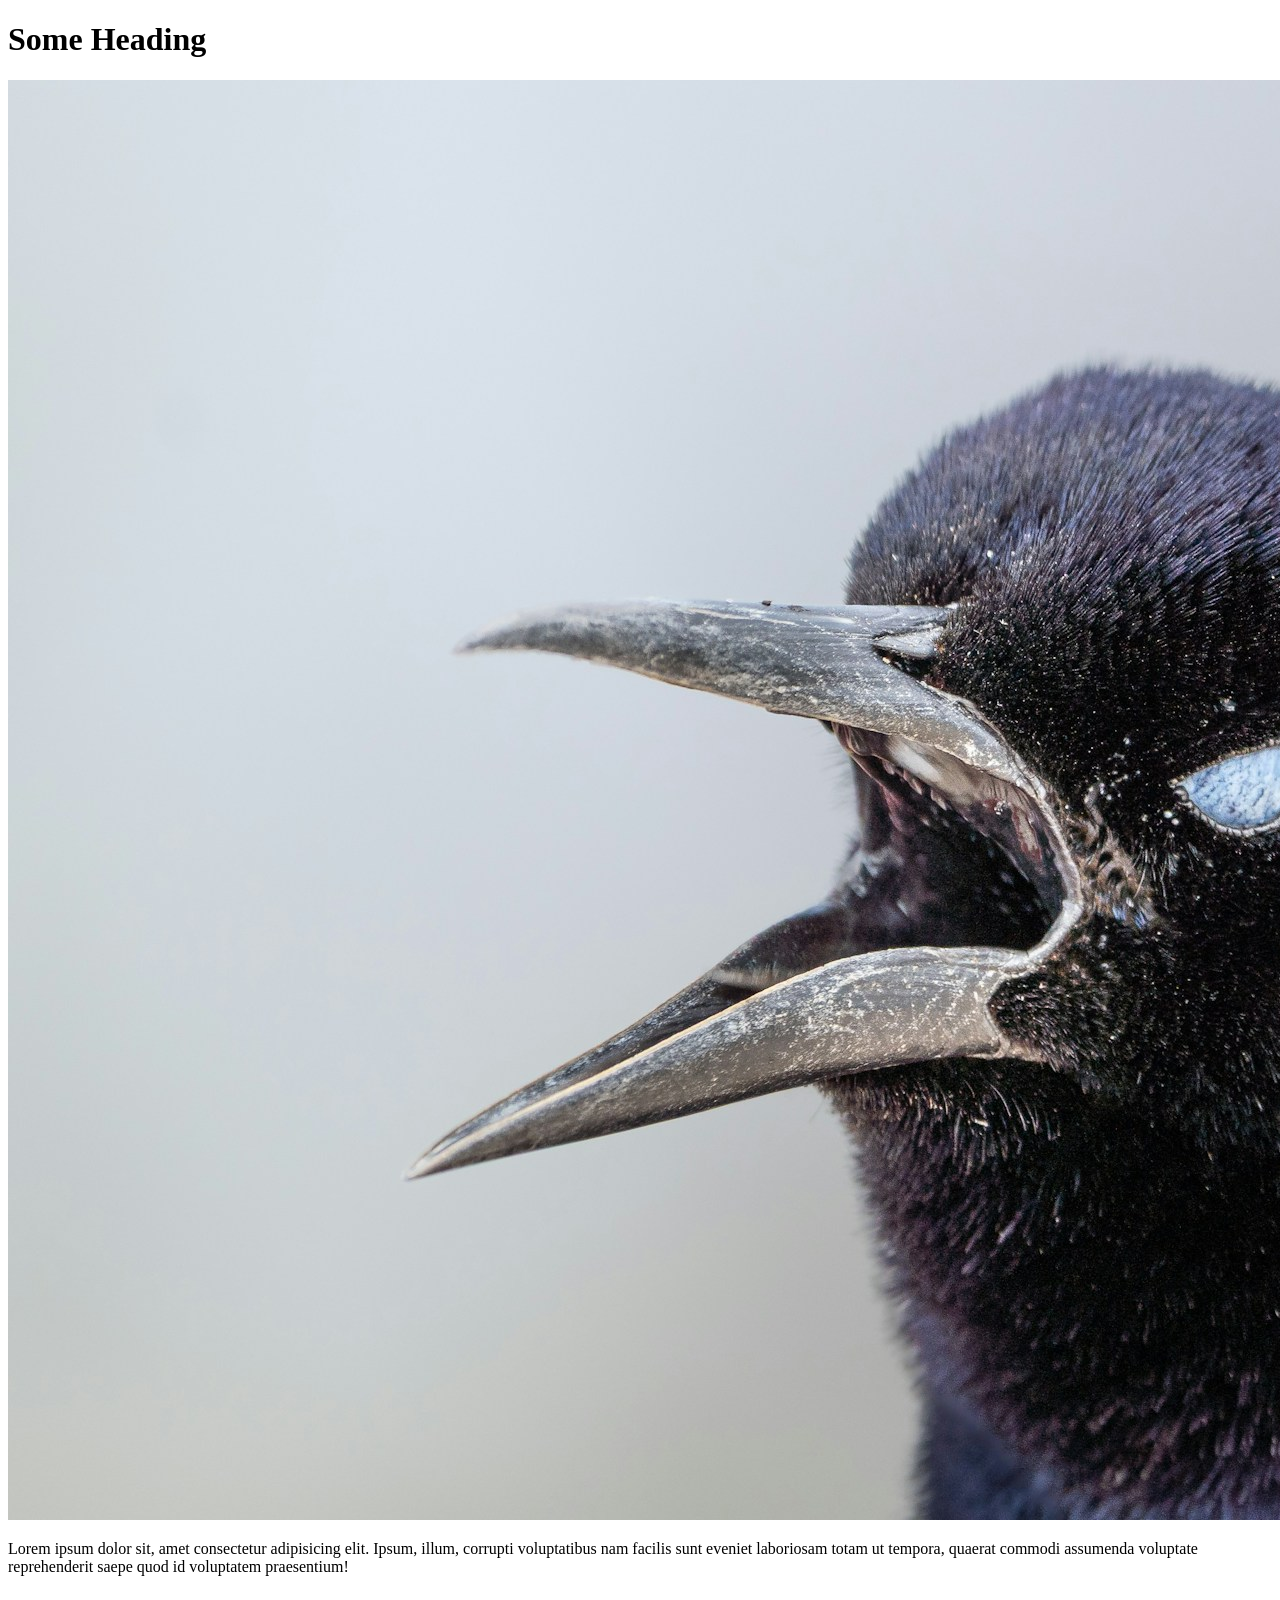
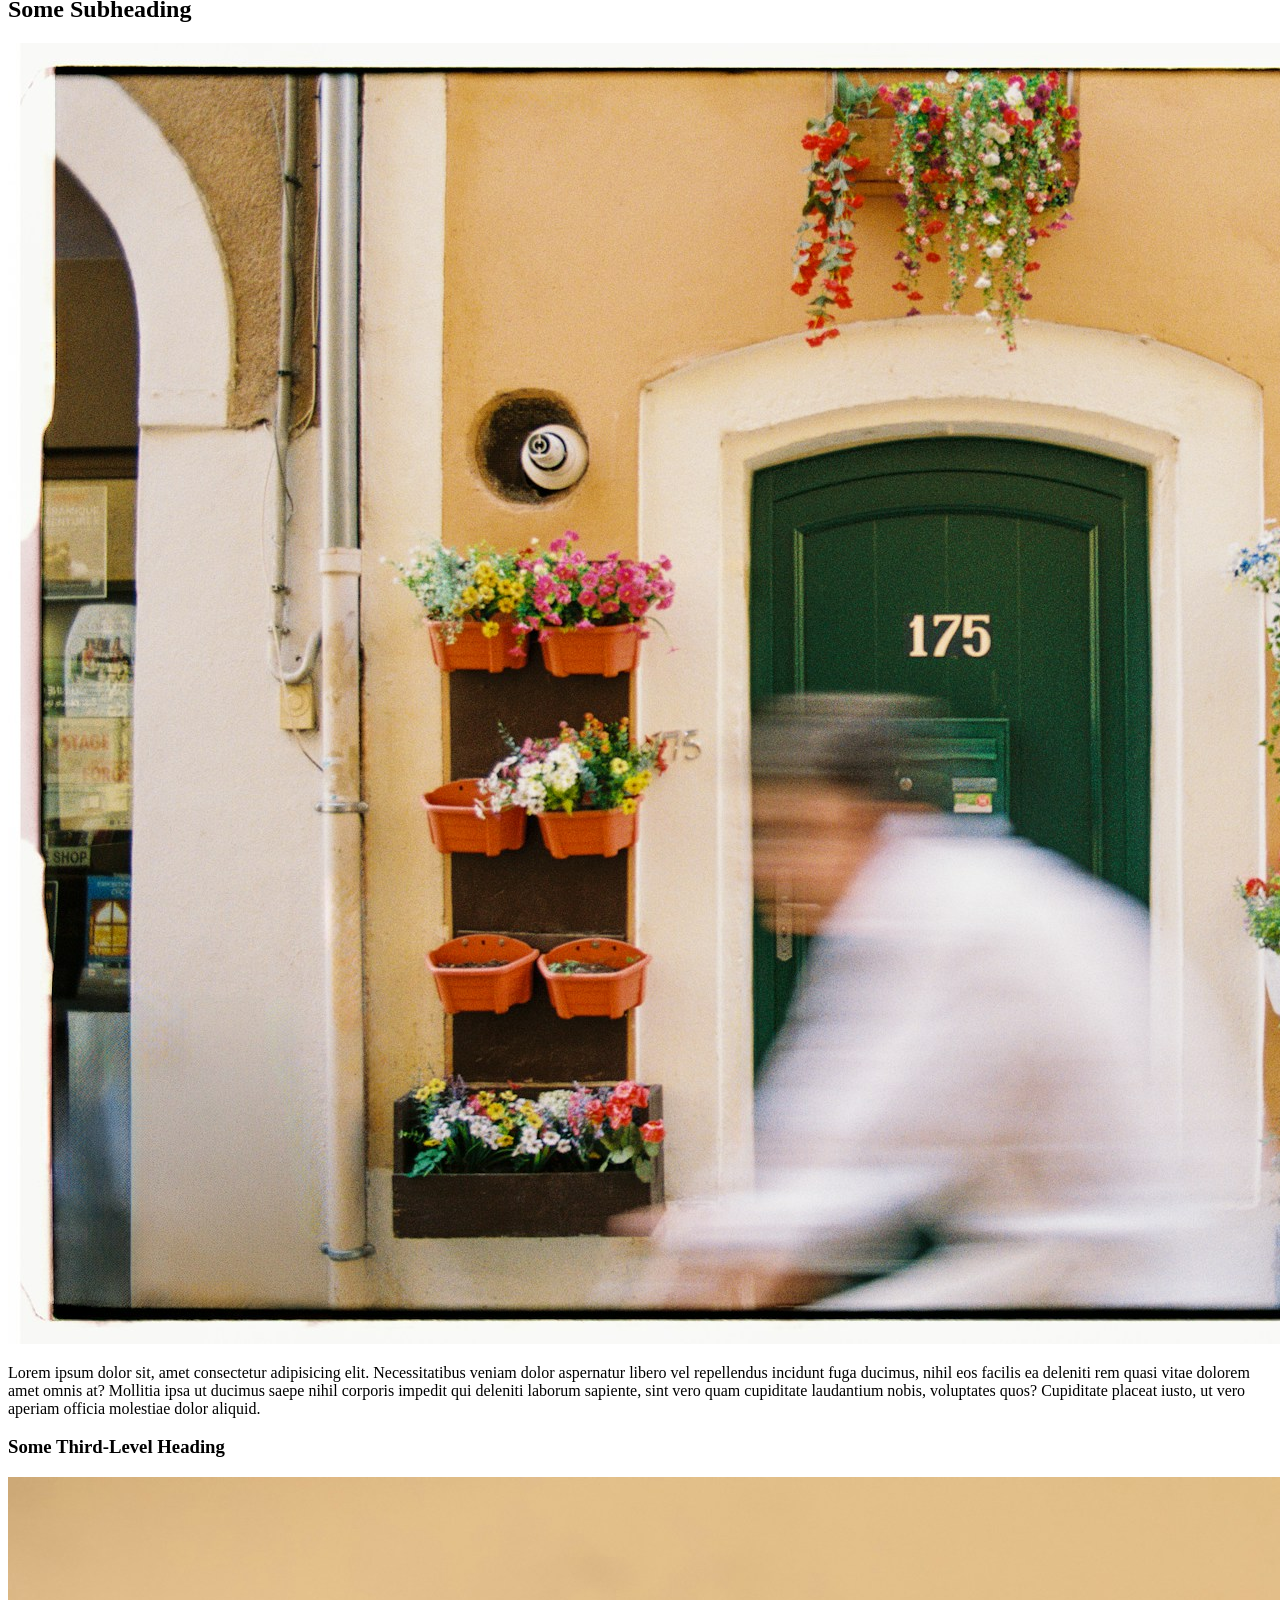
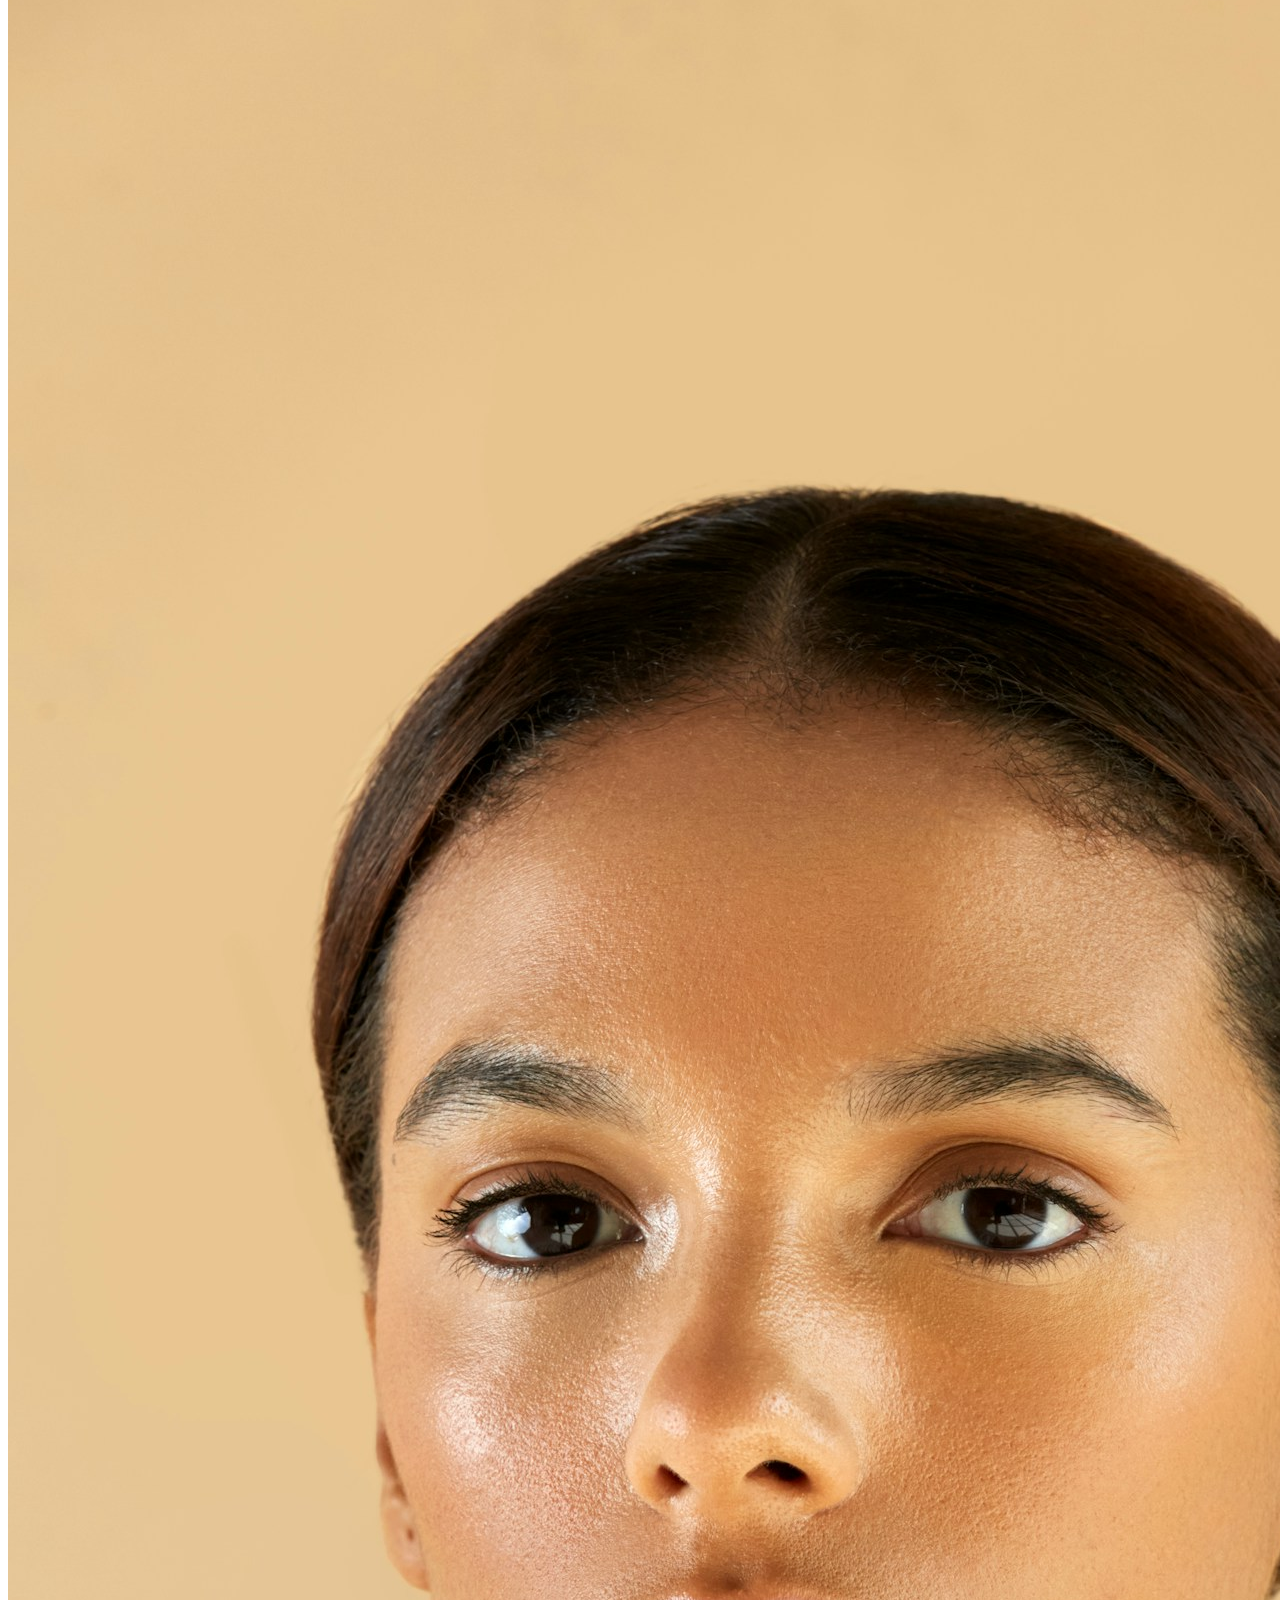
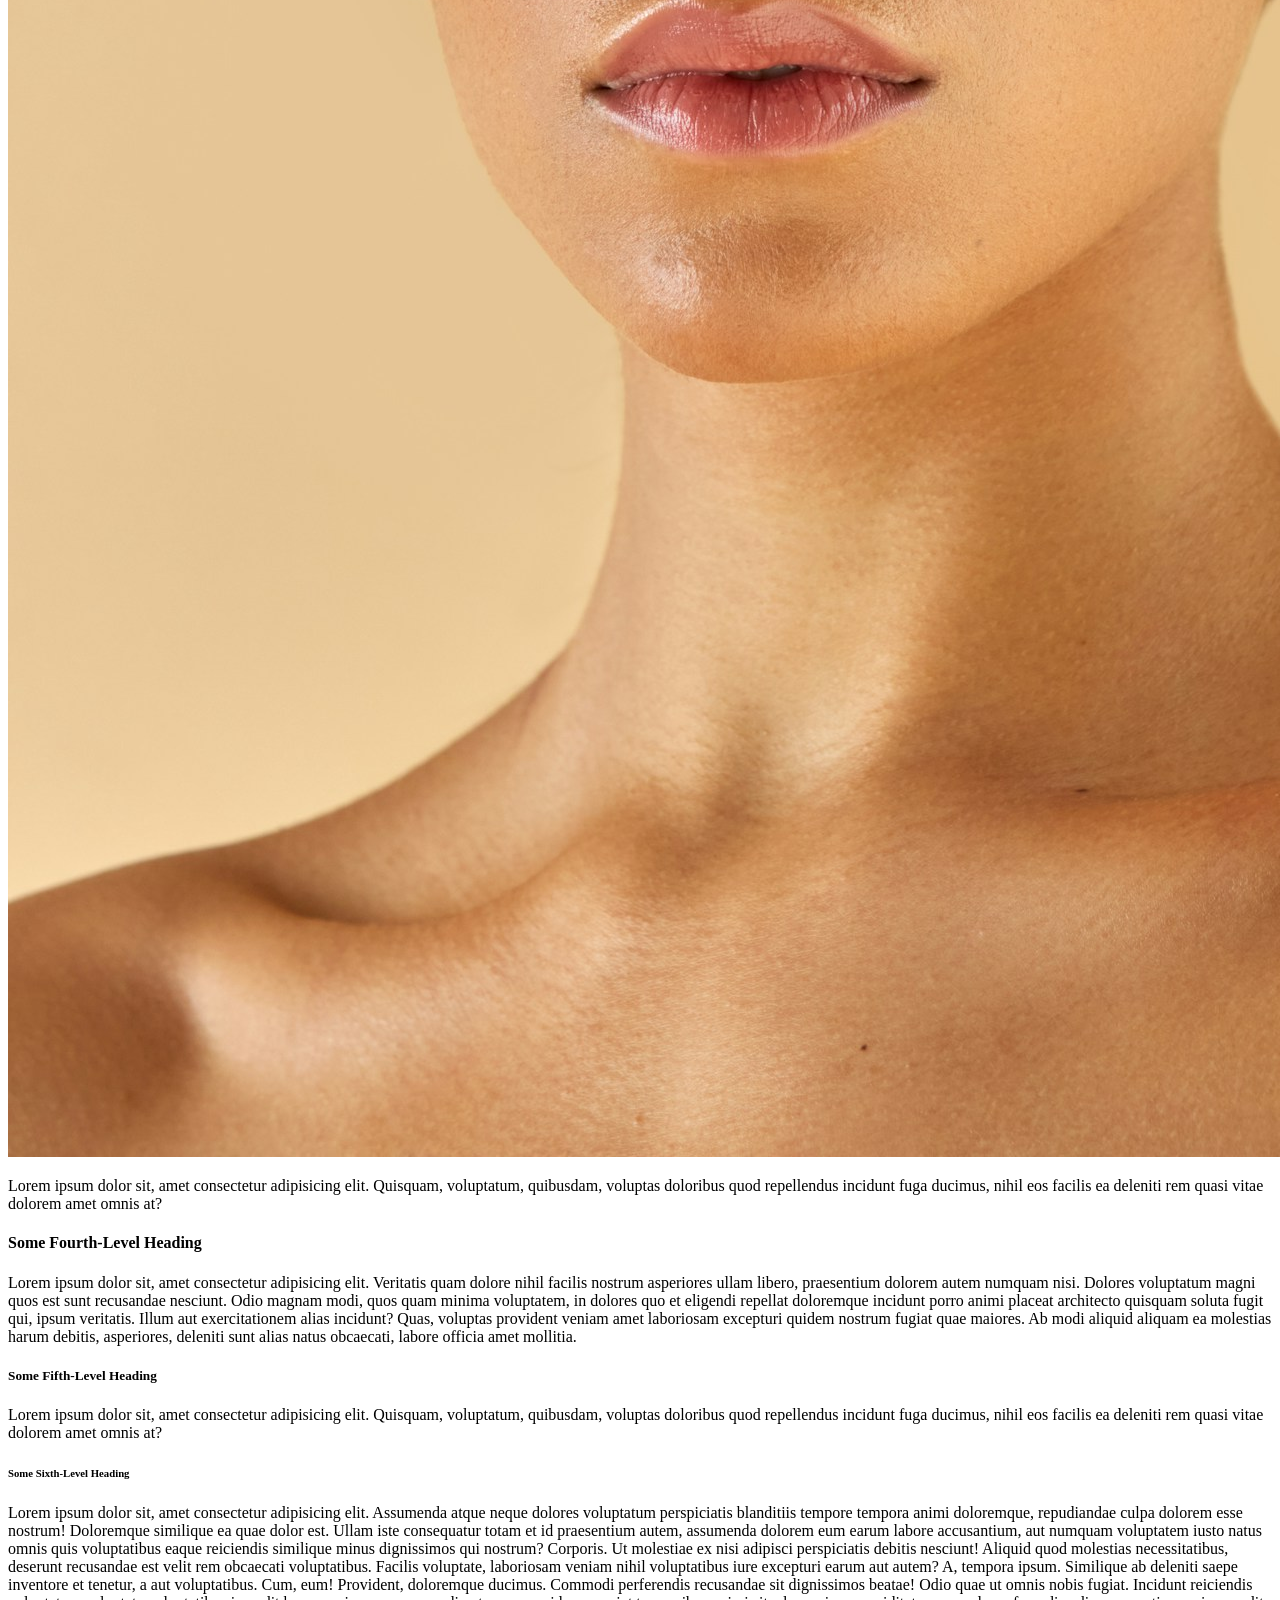
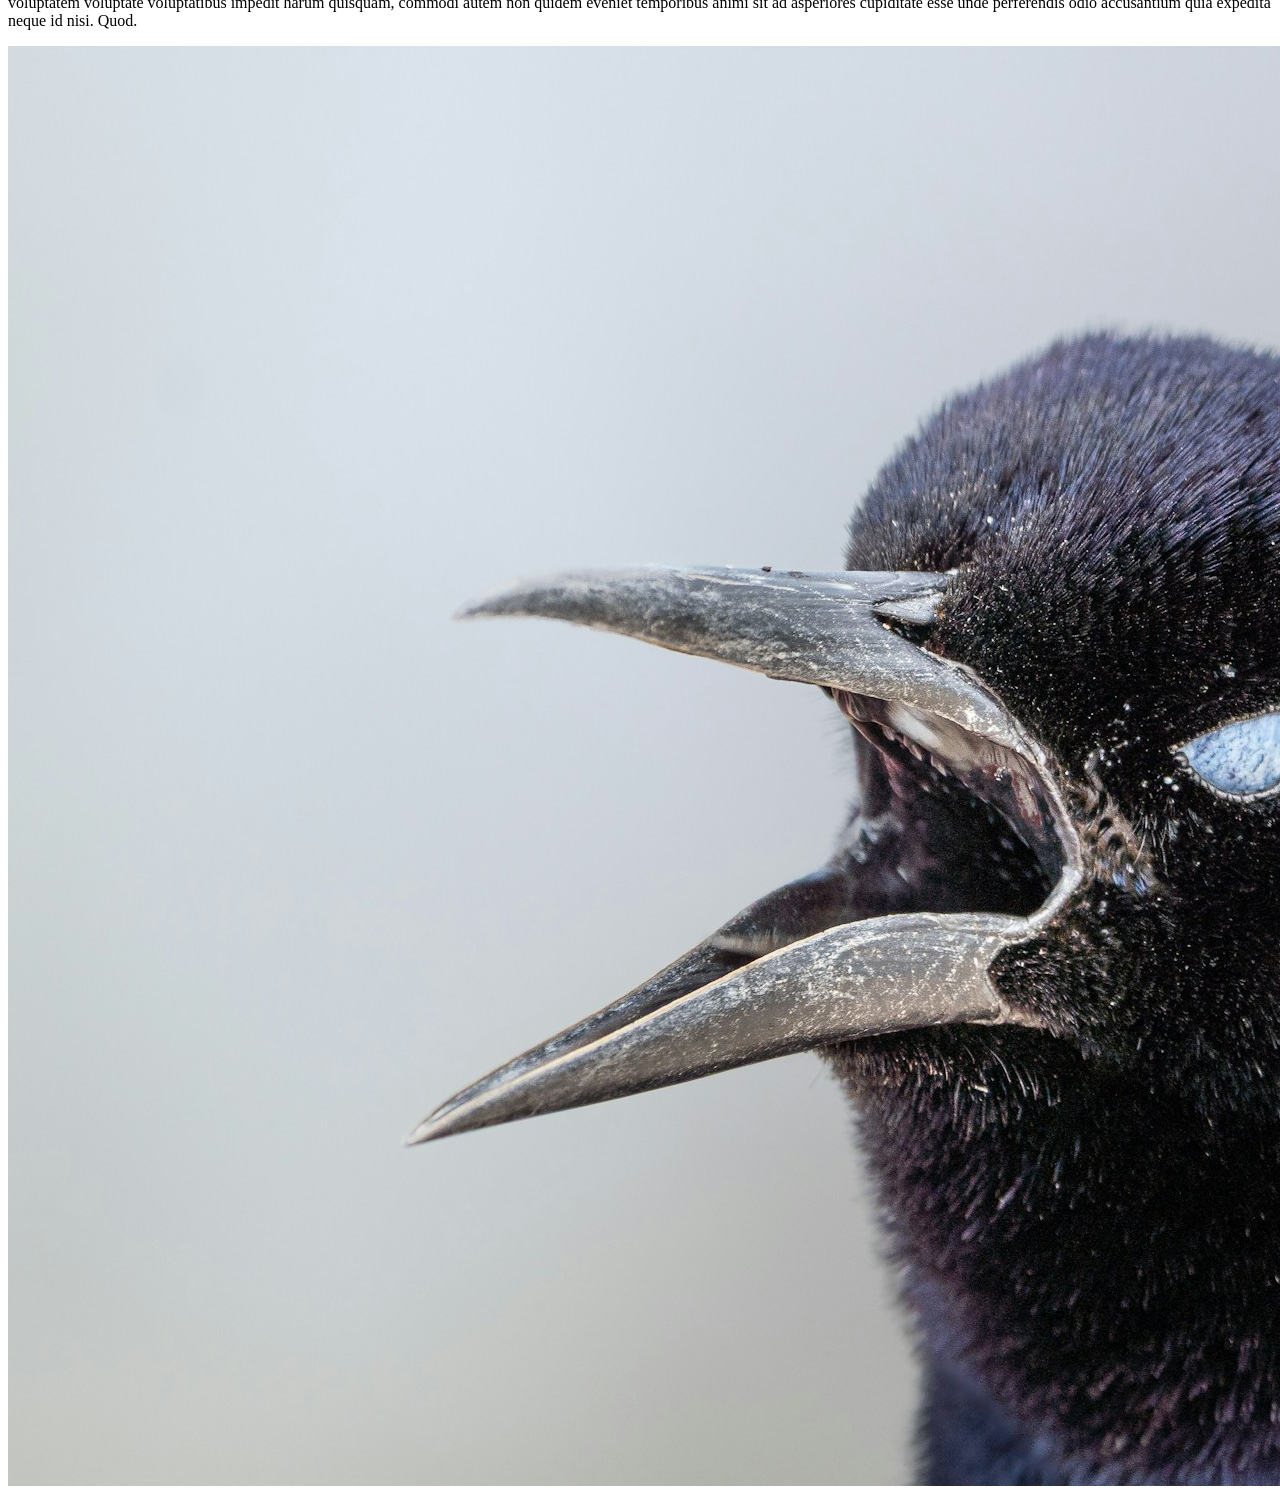
<file: index.html>
<!DOCTYPE html>
<html lang="en">
<head>
    <meta charset="UTF-8">
    <meta name="viewport" content="width=device-width, initial-scale=1.0">
    <title>HTML </title>
</head>
<body>
    <h1>Some Heading</h1>
    <img src="images/image1.jpg" alt="Description of the image">
    <p>Lorem ipsum dolor sit, amet consectetur adipisicing elit. Ipsum, illum, corrupti voluptatibus nam facilis sunt eveniet laboriosam totam ut tempora, quaerat commodi assumenda voluptate reprehenderit saepe quod id voluptatem praesentium!</p>
    <h2>Some Subheading</h2>
    <img src="images/image2.jpg" alt="Description of the image">
    <p>Lorem ipsum dolor sit, amet consectetur adipisicing elit. Necessitatibus veniam dolor aspernatur libero vel repellendus incidunt fuga ducimus, nihil eos facilis ea deleniti rem quasi vitae dolorem amet omnis at?
    Mollitia ipsa ut ducimus saepe nihil corporis impedit qui deleniti laborum sapiente, sint vero quam cupiditate laudantium nobis, voluptates quos? Cupiditate placeat iusto, ut vero aperiam officia molestiae dolor aliquid.</p>
    <h3>Some Third-Level Heading</h3>
    <img src="images/image3.jpg" alt="Description of the image">
    <p>Lorem ipsum dolor sit, amet consectetur adipisicing elit. Quisquam, voluptatum, quibusdam, voluptas doloribus quod repellendus incidunt fuga ducimus, nihil eos facilis ea deleniti rem quasi vitae dolorem amet omnis at?
    <h4>Some Fourth-Level Heading</h4>
    <p>Lorem ipsum dolor sit, amet consectetur adipisicing elit. Veritatis quam dolore nihil facilis nostrum asperiores ullam libero, praesentium dolorem autem numquam nisi. Dolores voluptatum magni quos est sunt recusandae nesciunt.
    Odio magnam modi, quos quam minima voluptatem, in dolores quo et eligendi repellat doloremque incidunt porro animi placeat architecto quisquam soluta fugit qui, ipsum veritatis. Illum aut exercitationem alias incidunt?
    Quas, voluptas provident veniam amet laboriosam excepturi quidem nostrum fugiat quae maiores. Ab modi aliquid aliquam ea molestias harum debitis, asperiores, deleniti sunt alias natus obcaecati, labore officia amet mollitia.</p>
    <h5>Some Fifth-Level Heading</h5>
    <p>Lorem ipsum dolor sit, amet consectetur adipisicing elit. Quisquam, voluptatum, quibusdam, voluptas doloribus quod repellendus incidunt fuga ducimus, nihil eos facilis ea deleniti rem quasi vitae dolorem amet omnis at?</p>
    <h6>Some Sixth-Level Heading</h6>
    <p>Lorem ipsum dolor sit, amet consectetur adipisicing elit. Assumenda atque neque dolores voluptatum perspiciatis blanditiis tempore tempora animi doloremque, repudiandae culpa dolorem esse nostrum! Doloremque similique ea quae dolor est.
    Ullam iste consequatur totam et id praesentium autem, assumenda dolorem eum earum labore accusantium, aut numquam voluptatem iusto natus omnis quis voluptatibus eaque reiciendis similique minus dignissimos qui nostrum? Corporis.
    Ut molestiae ex nisi adipisci perspiciatis debitis nesciunt! Aliquid quod molestias necessitatibus, deserunt recusandae est velit rem obcaecati voluptatibus. Facilis voluptate, laboriosam veniam nihil voluptatibus iure excepturi earum aut autem?
    A, tempora ipsum. Similique ab deleniti saepe inventore et tenetur, a aut voluptatibus. Cum, eum! Provident, doloremque ducimus. Commodi perferendis recusandae sit dignissimos beatae! Odio quae ut omnis nobis fugiat.
    Incidunt reiciendis voluptatem voluptate voluptatibus impedit harum quisquam, commodi autem non quidem eveniet temporibus animi sit ad asperiores cupiditate esse unde perferendis odio accusantium quia expedita neque id nisi. Quod.</p>

    <img src="images/image1.jpg" alt="">
</body>
</html>
</file>
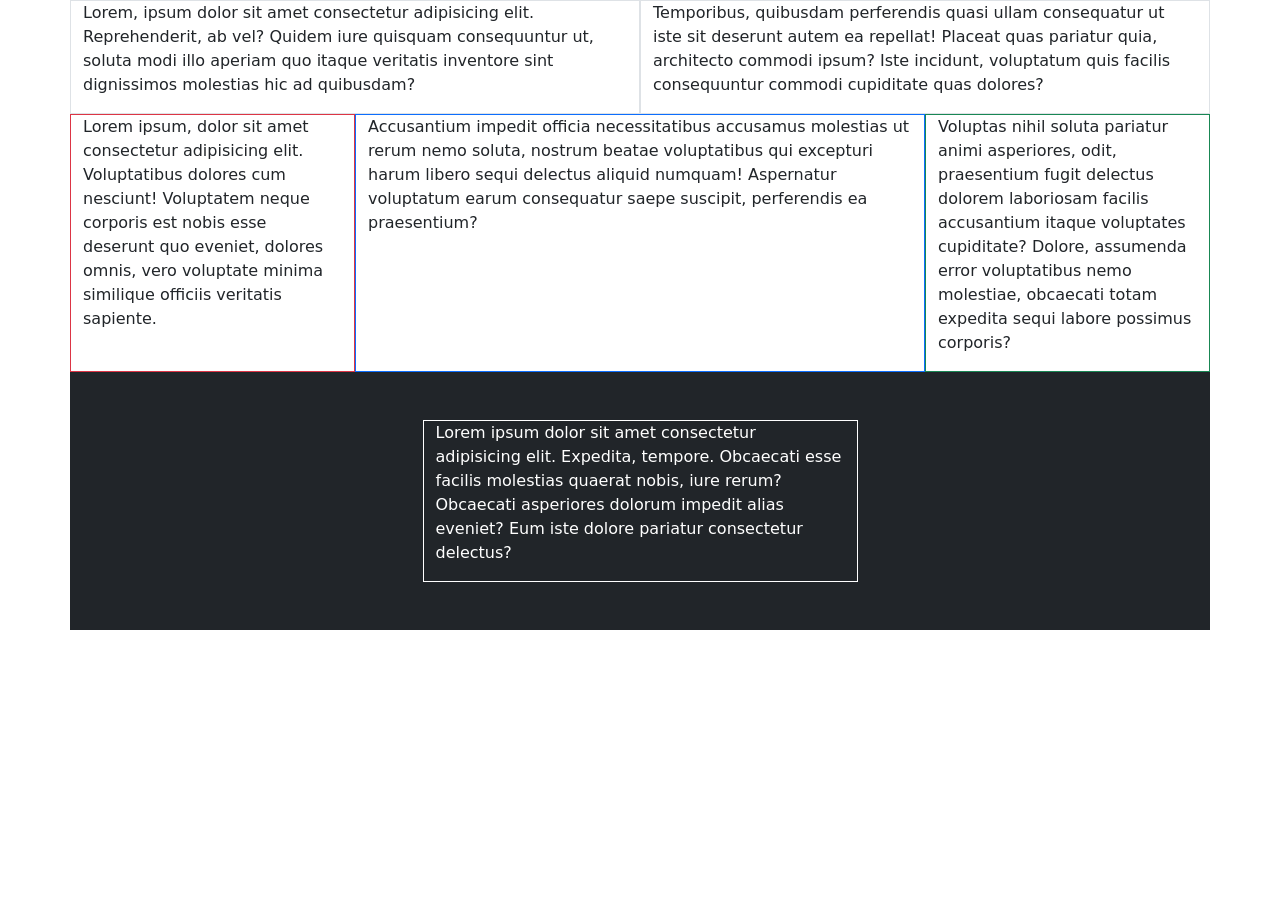
<file: bs_grid.html>
<!DOCTYPE html>
<html lang="en">
<head>
    <meta charset="UTF-8">
    <meta name="viewport" content="width=device-width, initial-scale=1.0">
    <title>BS Grid</title>
    <link href="https://cdn.jsdelivr.net/npm/bootstrap@5.3.8/dist/css/bootstrap.min.css" rel="stylesheet">
</head>
<body>
    <!-- .container -->
     <!-- .row -->
      <!-- .col -->
       <!-- xs, sm, md, lg, xl, xxl -->

      <div class="container">
          <div class="row">
              <div class="col-sm-8 col-md-6 border">
                <p>Lorem, ipsum dolor sit amet consectetur adipisicing elit. Reprehenderit, ab vel? Quidem iure quisquam consequuntur ut, soluta modi illo aperiam quo itaque veritatis inventore sint dignissimos molestias hic ad quibusdam?</p>
              </div>
              <div class="col-sm-4 col-md-6 border">
                <p>Temporibus, quibusdam perferendis quasi ullam consequatur ut iste sit deserunt autem ea repellat! Placeat quas pariatur quia, architecto commodi ipsum? Iste incidunt, voluptatum quis facilis consequuntur commodi cupiditate quas dolores?</p>
              </div>
          </div>
      </div>

      <div class="container">
          <div class="row">
              <div class="col-sm-6 col-md-4 col-lg-3 border border-danger">
                <p>Lorem ipsum, dolor sit amet consectetur adipisicing elit. Voluptatibus dolores cum nesciunt! Voluptatem neque corporis est nobis esse deserunt quo eveniet, dolores omnis, vero voluptate minima similique officiis veritatis sapiente.</p>
              </div>
              <div class="col-sm-6 col-md-4 col-lg-6 border border-primary">
                <p>Accusantium impedit officia necessitatibus accusamus molestias ut rerum nemo soluta, nostrum beatae voluptatibus qui excepturi harum libero sequi delectus aliquid numquam! Aspernatur voluptatum earum consequatur saepe suscipit, perferendis ea praesentium?</p>
              </div>
              <div class="col-sm-12 col-md-4 col-lg-3 border border-success">
                <p>Voluptas nihil soluta pariatur animi asperiores, odit, praesentium fugit delectus dolorem laboriosam facilis accusantium itaque voluptates cupiditate? Dolore, assumenda error voluptatibus nemo molestiae, obcaecati totam expedita sequi labore possimus corporis?</p>
              </div>
          </div>
      </div>

      <div class="container">
          <div class="row bg-dark p-5 justify-content-center">
              <div class="col-5 border border-white">
                <p class="text-white">Lorem ipsum dolor sit amet consectetur adipisicing elit. Expedita, tempore. Obcaecati esse facilis molestias quaerat nobis, iure rerum? Obcaecati asperiores dolorum impedit alias eveniet? Eum iste dolore pariatur consectetur delectus?</p>
              </div>
          </div>
      </div>

</body>
</html>
</file>
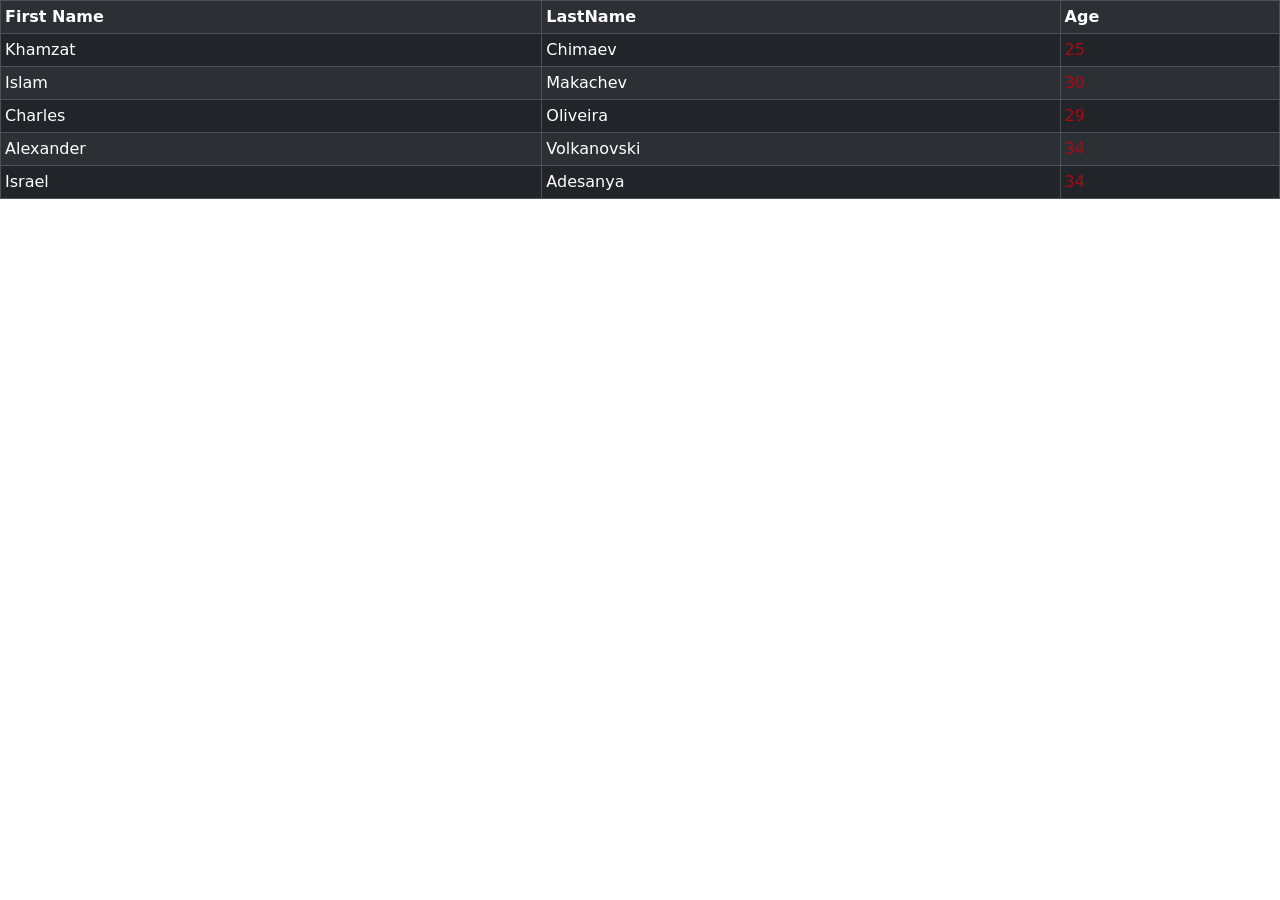
<file: bs_intro.html>
<!DOCTYPE html>
<html lang="en">
<head>
    <meta charset="UTF-8">
    <meta name="viewport" content="width=device-width, initial-scale=1.0">
    <title> Bootstrap Introduction </title>
    <link href="https://cdn.jsdelivr.net/npm/bootstrap@5.3.8/dist/css/bootstrap.min.css" rel="stylesheet">
    <style>
        .text-success{
            color: #e6c50adb !important;
        }
        .my-class{
            color: #bb0710db !important;
        }
    </style>
</head>
<body>
    <!-- <h1 class = "text-center text-danger text-capitalize">Lorem ipsum dolor sit amet consectetur adipisicing.</h1>
    <p class = "text-end text-success">Lorem ipsum dolor sit amet, consectetur adipisicing elit. Temporibus consequatur harum veritatis atque vitae quos unde quis asperiores dolor, dicta deleniti odit tempore quibusdam aut dolores, facilis qui porro distinctio? </p> -->

    <table class="table table-striped table-hover table-bordered table-sm table-dark">
        <tr>
            <th>First Name</th>
            <th>LastName</th>
            <th>Age</th>
        </tr>
        <tr>
            <td>Khamzat</td>
            <td>Chimaev</td>
            <td class="my-class">25</td>
        </tr>
        <tr>
            <td>Islam</td>
            <td>Makachev</td>
            <td class="my-class">30</td>
        </tr>
        <tr>
            <td>Charles</td>
            <td>Oliveira</td>
            <td class="my-class">29</td>
        </tr>
        <tr>
            <td>Alexander</td>
            <td>Volkanovski</td>
            <td class="my-class">34</td>
        </tr>
        <tr>
            <td>Israel</td>
            <td>Adesanya</td>
            <td class="my-class">34</td>
        </tr>
    </table>
</body>
</html>
</file>
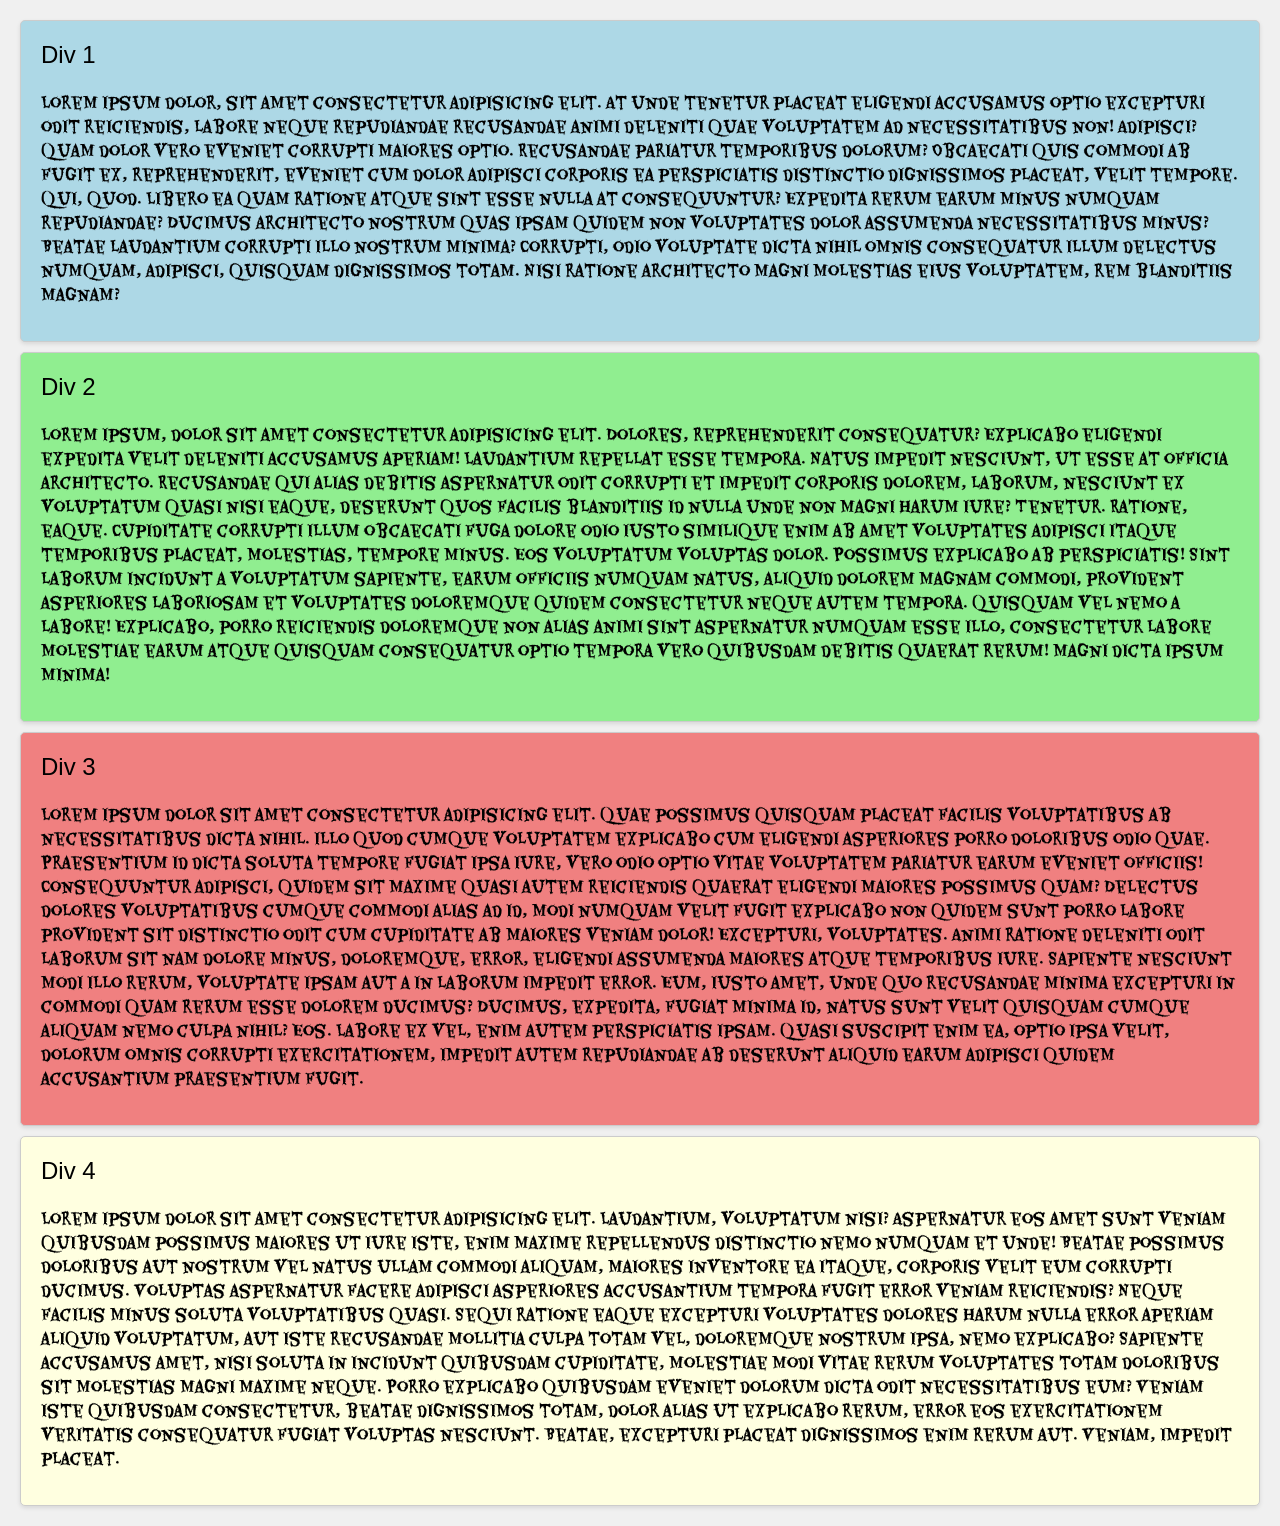
<file: divs.html>
<!DOCTYPE html>
<html lang="en">
<head>
    <meta charset="UTF-8">
    <meta name="viewport" content="width=device-width, initial-scale=1.0">
    <title>DIvs</title>
</head>
<link rel="preconnect" href="https://fonts.googleapis.com">
<link rel="preconnect" href="https://fonts.gstatic.com" crossorigin>
<link href="https://fonts.googleapis.com/css2?family=Eater&family=Geist+Pixel&display=swap" rel="stylesheet">
<style>
    Body {
        background-color: #f0f0f0;
        font-family: Arial, sans-serif;
        margin: 20px;
    }
    div {
        border: 1px solid #ccc;
        box-shadow: 0 2px 4px rgba(0, 0, 0, 0.1);
        border-radius: 5px;
        border: 1px solid #ccc;
    }
    h2 {
        margin-top: 0;
        font-size: 1.5em;
        font-family: "Geist Pixel", sans-serif;
        font-optical-sizing: auto;
        font-weight: 400;
        font-style: normal;
        font-variation-settings:
        "ELSH" 0;
    }
    p
    {
            font-size: 1em;
            line-height: 1.5;
            font-family: "Eater", serif;
            font-weight: 400;
            font-style: normal;

        }
    /* google fonts */
</style>
<body>
    <div style="background-color: lightblue; padding: 20px;">
        <h2>Div 1</h2>
        <p>Lorem ipsum dolor, sit amet consectetur adipisicing elit. At unde tenetur placeat eligendi accusamus optio excepturi odit reiciendis, labore neque repudiandae recusandae animi deleniti quae voluptatem ad necessitatibus non! Adipisci?
        Quam dolor vero eveniet corrupti maiores optio. Recusandae pariatur temporibus dolorum? Obcaecati quis commodi ab fugit ex, reprehenderit, eveniet cum dolor adipisci corporis ea perspiciatis distinctio dignissimos placeat, velit tempore.
        Qui, quod. Libero ea quam ratione atque sint esse nulla at consequuntur? Expedita rerum earum minus numquam repudiandae? Ducimus architecto nostrum quas ipsam quidem non voluptates dolor assumenda necessitatibus minus?
        Beatae laudantium corrupti illo nostrum minima? Corrupti, odio voluptate dicta nihil omnis consequatur illum delectus numquam, adipisci, quisquam dignissimos totam. Nisi ratione architecto magni molestias eius voluptatem, rem blanditiis magnam?</p>
    </div>

    <div style="background-color: lightgreen; padding: 20px; margin-top: 10px;">
        <h2>Div 2</h2>
        <p>Lorem ipsum, dolor sit amet consectetur adipisicing elit. Dolores, reprehenderit consequatur? Explicabo eligendi expedita velit deleniti accusamus aperiam! Laudantium repellat esse tempora. Natus impedit nesciunt, ut esse at officia architecto.
        Recusandae qui alias debitis aspernatur odit corrupti et impedit corporis dolorem, laborum, nesciunt ex voluptatum quasi nisi eaque, deserunt quos facilis blanditiis id nulla unde non magni harum iure? Tenetur.
        Ratione, eaque. Cupiditate corrupti illum obcaecati fuga dolore odio iusto similique enim ab amet voluptates adipisci itaque temporibus placeat, molestias, tempore minus. Eos voluptatum voluptas dolor. Possimus explicabo ab perspiciatis!
        Sint laborum incidunt a voluptatum sapiente, earum officiis numquam natus, aliquid dolorem magnam commodi, provident asperiores laboriosam et voluptates doloremque quidem consectetur neque autem tempora. Quisquam vel nemo a labore!
        Explicabo, porro reiciendis doloremque non alias animi sint aspernatur numquam esse illo, consectetur labore molestiae earum atque quisquam consequatur optio tempora vero quibusdam debitis quaerat rerum! Magni dicta ipsum minima!</p>
    </div>

    <div style="background-color: lightcoral; padding: 20px; margin-top: 10px;">
        <h2>Div 3</h2>
        <p>Lorem ipsum dolor sit amet consectetur adipisicing elit. Quae possimus quisquam placeat facilis voluptatibus ab necessitatibus dicta nihil. Illo quod cumque voluptatem explicabo cum eligendi asperiores porro doloribus odio quae.
        Praesentium id dicta soluta tempore fugiat ipsa iure, vero odio optio vitae voluptatem pariatur earum eveniet officiis! Consequuntur adipisci, quidem sit maxime quasi autem reiciendis quaerat eligendi maiores possimus quam?
        Delectus dolores voluptatibus cumque commodi alias ad id, modi numquam velit fugit explicabo non quidem sunt porro labore provident sit distinctio odit cum cupiditate ab maiores veniam dolor! Excepturi, voluptates.
        Animi ratione deleniti odit laborum sit nam dolore minus, doloremque, error, eligendi assumenda maiores atque temporibus iure. Sapiente nesciunt modi illo rerum, voluptate ipsam aut a in laborum impedit error.
        Eum, iusto amet, unde quo recusandae minima excepturi in commodi quam rerum esse dolorem ducimus? Ducimus, expedita, fugiat minima id, natus sunt velit quisquam cumque aliquam nemo culpa nihil? Eos.
        Labore ex vel, enim autem perspiciatis ipsam. Quasi suscipit enim ea, optio ipsa velit, dolorum omnis corrupti exercitationem, impedit autem repudiandae ab deserunt aliquid earum adipisci quidem accusantium praesentium fugit.</p>
    </div>

    <div style="background-color: lightyellow; padding: 20px; margin-top: 10px;">
        <h2>Div 4</h2>
        <p>Lorem ipsum dolor sit amet consectetur adipisicing elit. Laudantium, voluptatum nisi? Aspernatur eos amet sunt veniam quibusdam possimus maiores ut iure iste, enim maxime repellendus distinctio nemo numquam et unde!
        Beatae possimus doloribus aut nostrum vel natus ullam commodi aliquam, maiores inventore ea itaque, corporis velit eum corrupti ducimus. Voluptas aspernatur facere adipisci asperiores accusantium tempora fugit error veniam reiciendis?
        Neque facilis minus soluta voluptatibus quasi. Sequi ratione eaque excepturi voluptates dolores harum nulla error aperiam aliquid voluptatum, aut iste recusandae mollitia culpa totam vel, doloremque nostrum ipsa, nemo explicabo?
        Sapiente accusamus amet, nisi soluta in incidunt quibusdam cupiditate, molestiae modi vitae rerum voluptates totam doloribus sit molestias magni maxime neque. Porro explicabo quibusdam eveniet dolorum dicta odit necessitatibus eum?
        Veniam iste quibusdam consectetur, beatae dignissimos totam, dolor alias ut explicabo rerum, error eos exercitationem veritatis consequatur fugiat voluptas nesciunt. Beatae, excepturi placeat dignissimos enim rerum aut. Veniam, impedit placeat.</p>
    </div>
</body>
</html>
</file>
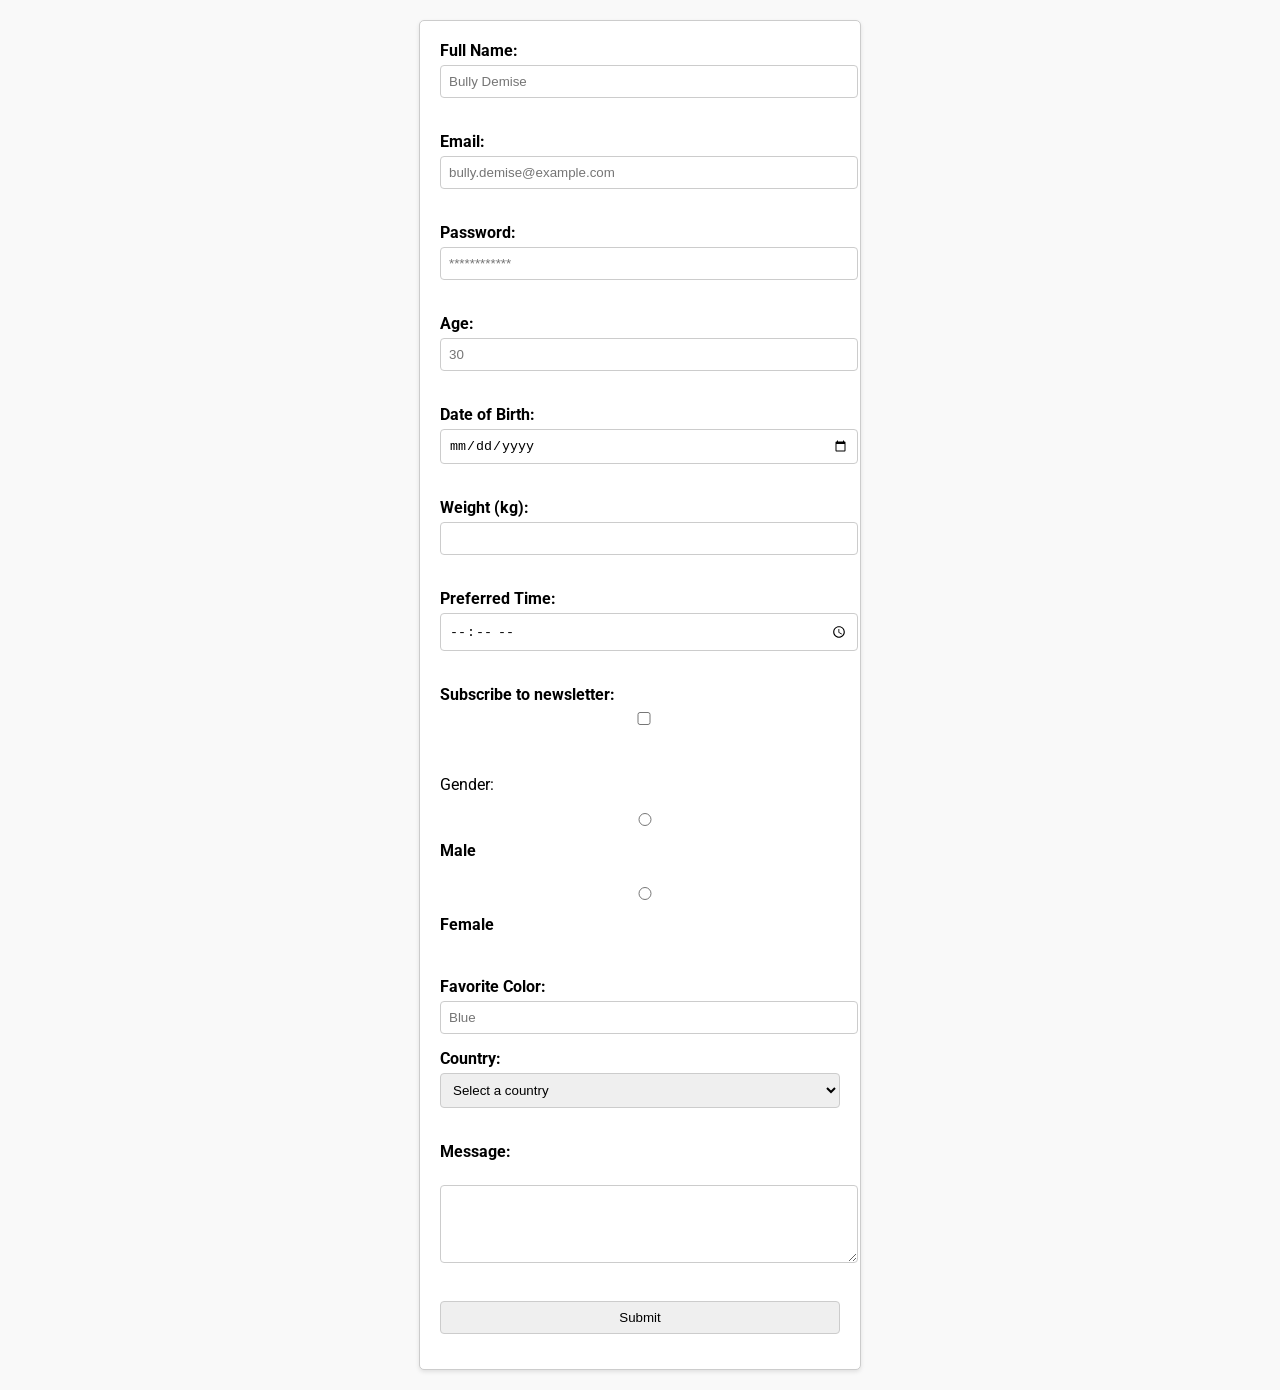
<file: forms.html>
<!DOCTYPE html>
<html lang="en">
<head>
    <meta charset="UTF-8">
    <meta name="viewport" content="width=device-width, initial-scale=1.0">
    <title>Form</title>
</head>
<link rel="preconnect" href="https://fonts.googleapis.com">
<link rel="preconnect" href="https://fonts.gstatic.com" crossorigin>
<link href="https://fonts.googleapis.com/css2?family=Roboto:ital,wght@0,100..900;1,100..900&display=swap" rel="stylesheet">
<style>
    body {
        font-family: 'Roboto', sans-serif;
        background-color: #f9f9f9;
        margin: 20px;
    }
    form {
        background-color: #fff;
        width: 400px;
        border: 1px solid #ccc;
        margin: 0 auto;
        padding: 20px;
        border-radius: 5px;
        box-shadow: 0 2px 4px rgba(0, 0, 0, 0.1);
    }
    label {
        display: block;
        margin-bottom: 5px;
        font-weight: bold;
    }
    input, select, textarea {
        width: 100%;
        padding: 8px;
        margin-bottom: 15px;
        border: 1px solid #ccc;
        border-radius: 4px;
    }
    
    input[type="submit"]:hover {
        background-color: #45a049;
    }
    </style>
<body>
    <!-- Text, Email, Password, Number, Date, Time, Checkbox, Radio, Select, Textarea, Submit -->
     <form action="submit.php" method="post">
        <label for="full_name">Full Name:</label>
        <input type="text" id="full_name" name="full_name" placeholder="Bully Demise" required><br><br>

        <label for="email">Email:</label>
        <input type="email" id="email" name="email" placeholder="bully.demise@example.com" required><br><br>

        <label for="password">Password:</label>
        <input type="password" id="password" name="password" placeholder="************" required><br><br>

        <label for="age">Age:</label>
        <input type="number" required id="age" name="age" min="1" max="100" placeholder="30"><br><br>

        <label for="dob">Date of Birth:</label>
        <input type="date" min="1940-01-01" max="2008-12-31" required id="dob" name="dob"><br><br>

        <label for="weight">Weight (kg):</label>
        <input type="number" required id="weight" name="weight" min="1" max="300"><br><br>

        <label for="time">Preferred Time:</label>
        <input type="time" id="time" name="time"><br><br>

        <label for="subscribe">Subscribe to newsletter:</label>
        <input type="checkbox" id="subscribe" name="subscribe"><br><br>

        <p>Gender:</p>
        <input type="radio" id="male" name="gender" value="male">
        <label for="male">Male</label><br>
        <input type="radio" id="female" name="gender" value="female">
        <label for="female">Female</label><br><br>
        
        <label for="height">Favorite Color:</label>
        <input type="" id="height" name="height" placeholder="Blue">

        <label for="country">Country:</label>
        <select id="country" name="country">
            <option value="">Select a country</option>
            <option value="usa">USA</option>
            <option value="uk">UK</option>
            <option value="canada">Canada</option>
            <option value="australia">Australia</option>
        </select><br><br>

        <label for="message">Message:</label><br>
        <textarea id="message" name="message" rows="4" cols="50"></textarea><br><br>

        <input type="submit" value="Submit">
</body>
</html>
</file>
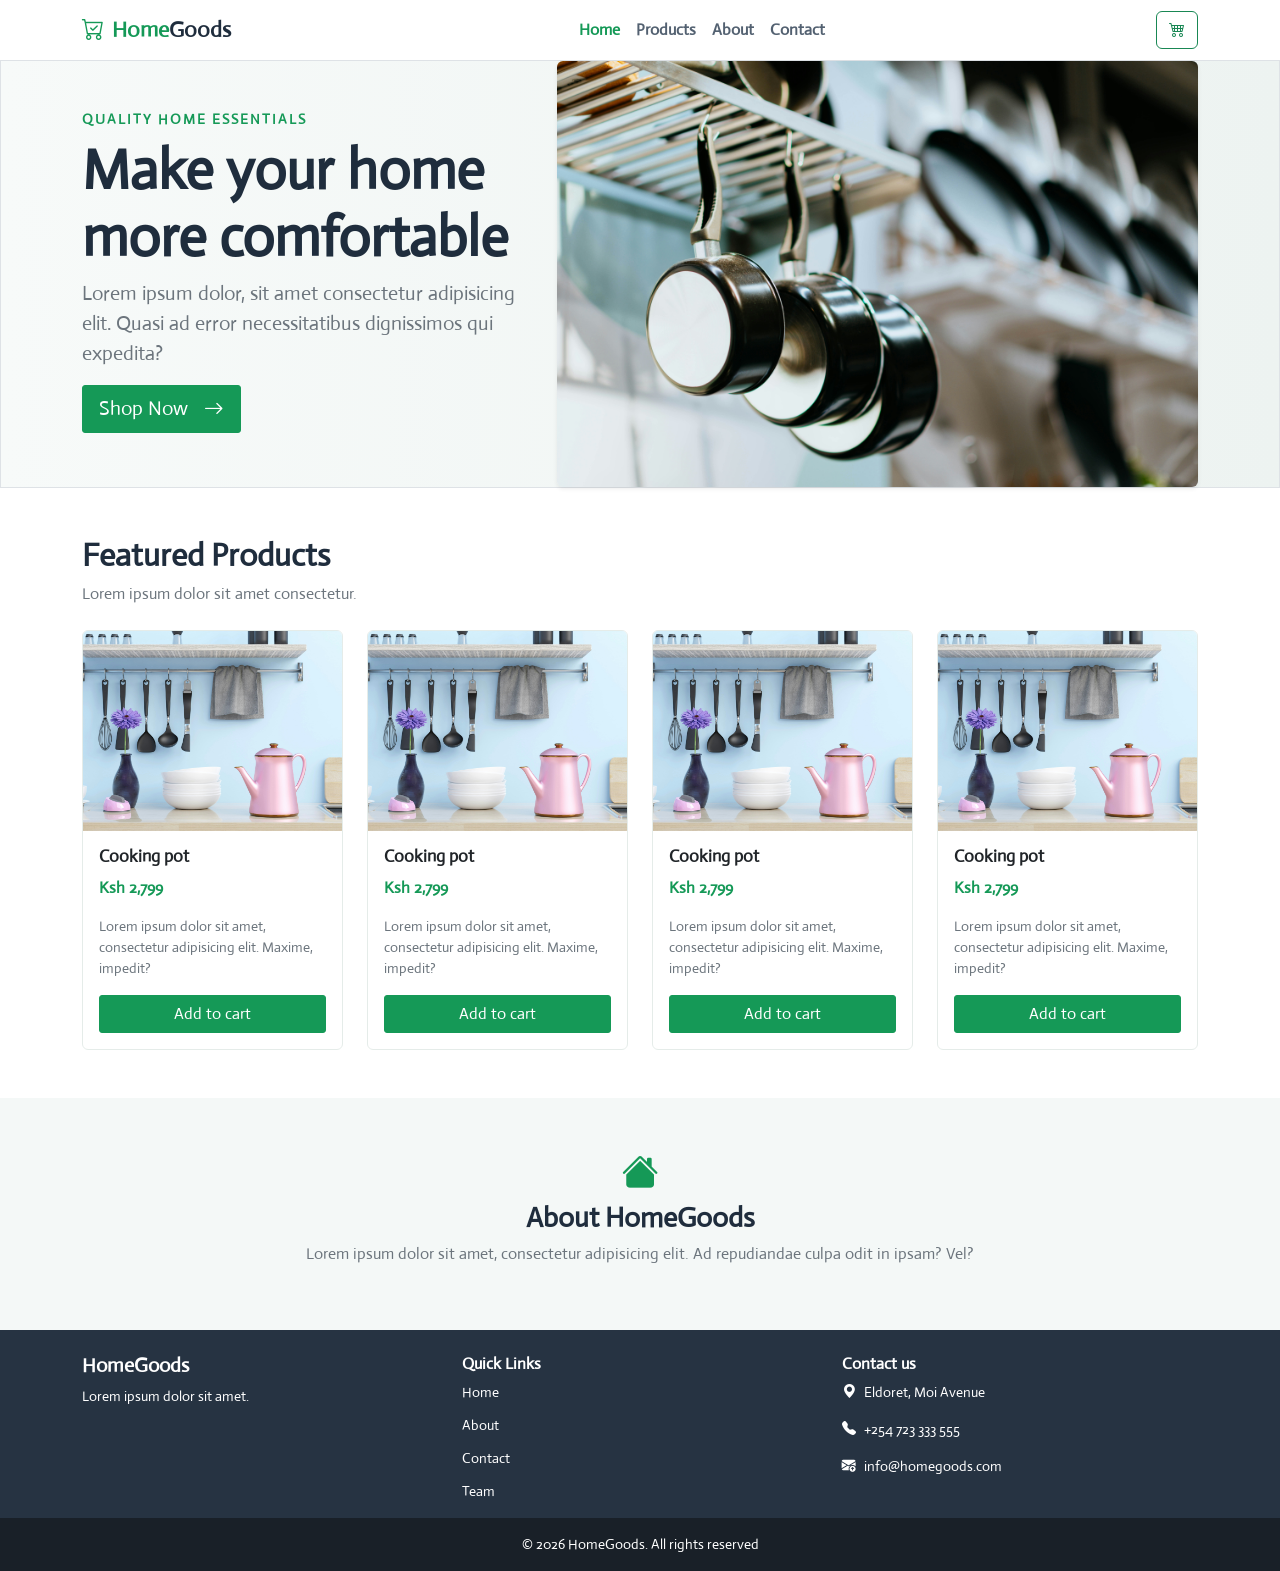
<file: full_page.html>
<!DOCTYPE html>
<html lang="en">

<head>
    <meta charset="UTF-8">
    <meta name="viewport" content="width=device-width, initial-scale=1.0">
    <title>HomeGoods | Best prices in town</title>
    <link href="https://cdn.jsdelivr.net/npm/bootstrap@5.3.8/dist/css/bootstrap.min.css" rel="stylesheet">
    <link rel="stylesheet" href="https://cdn.jsdelivr.net/npm/bootstrap-icons@1.13.2/font/bootstrap-icons.min.css">
    <link rel="stylesheet" href="https://cdnjs.cloudflare.com/ajax/libs/animate.css/4.1.1/animate.min.css" />
    <link rel="stylesheet" href="css/full.css">
</head>

<body>
    <nav class="navbar navbar-expand-sm bg-white">
        <div class="container">
            <a class="navbar-brand fw-bold" href="#">
                <i class="bi bi-cart-check me-2"></i>Home<span id="goods">Goods</span>
            </a>
            <button class="navbar-toggler" type="button" data-bs-toggle="collapse" data-bs-target="#collapsibleNavbar">
                <span class="navbar-toggler-icon"></span>
            </button>
            <div class="collapse navbar-collapse" id="collapsibleNavbar">
                <ul class="navbar-nav mx-auto">
                    <li class="nav-item">
                        <a class="nav-link active" href="#">Home</a>
                    </li>
                    <li class="nav-item">
                        <a class="nav-link" href="#">Products</a>
                    </li>

                    <li class="nav-item">
                        <a class="nav-link" href="#">About</a>
                    </li>

                    <li class="nav-item">
                        <a class="nav-link" href="#">Contact</a>
                    </li>
                </ul>

                <a href="#" class="btn btn-outline-success"><i class="bi bi-cart4"></i></a>
            </div>
        </div>
    </nav>

    <!-- Header section -->

    <header class="hero border">
        <div class="container">
            <div class="row">
                
                <div class="col-md-5 py-5 animate__animated animate__fadeInUp">
                    <p class="text-uppercase fw-bold mb-2 small-heading">Quality Home Essentials</p>
                    <h1 class="display-4 fw-bold">Make your home more comfortable</h1>
                    <p class="text-secondary lead">Lorem ipsum dolor, sit amet consectetur adipisicing elit. Quasi ad
                        error necessitatibus dignissimos qui expedita?</p>
                    <a href="#" class="btn btn-success btn-lg">Shop Now<i class="bi bi-arrow-right ms-3"></i></a>
                </div>
                <div class="col-md-7">
                    <img src="images/hero.jpg" alt="hero" class="img-fluid rounded shadow-sm">
                    


            </div>
        </div>
    </header>

    <!-- Main section -->
    <main>
        <section class="products-section py-5">
            <div class="container">
                <div class="section-heading mb-4">
                    <h2 class="fw-bold">Featured Products</h2>
                    <p class="text-secondary">Lorem ipsum dolor sit amet consectetur.</p>
                </div>
                <div class="row g-4">

                    <div class="col-sm-6 col-md-3">
                        <div class="card">
                            <img src="images/dada-design-aJDt_9OFXBQ-unsplash.jpg" alt="" class="card-img-top">
                            <div class="card-body">
                                <h3 class="card-title">Cooking pot</h3>
                                <p class="price">Ksh 2,799</p>
                                <p class="card-text text-secondary small">Lorem ipsum dolor sit amet, consectetur
                                    adipisicing elit. Maxime, impedit?</p>
                                <button class="btn btn-success w-100">Add to cart</button>
                            </div>
                        </div>
                    </div>

                    <div class="col-sm-6 col-md-3">
                        <div class="card">
                            <img src="images/dada-design-aJDt_9OFXBQ-unsplash.jpg" alt="" class="card-img-top">
                            <div class="card-body">
                                <h3 class="card-title">Cooking pot</h3>
                                <p class="price">Ksh 2,799</p>
                                <p class="card-text text-secondary small">Lorem ipsum dolor sit amet, consectetur
                                    adipisicing elit. Maxime, impedit?</p>
                                <button class="btn btn-success w-100">Add to cart</button>
                            </div>
                        </div>
                    </div>

                    <div class="col-sm-6 col-md-3">
                        <div class="card">
                            <img src="images/dada-design-aJDt_9OFXBQ-unsplash.jpg" alt="" class="card-img-top">
                            <div class="card-body">
                                <h3 class="card-title">Cooking pot</h3>
                                <p class="price">Ksh 2,799</p>
                                <p class="card-text text-secondary small">Lorem ipsum dolor sit amet, consectetur
                                    adipisicing elit. Maxime, impedit?</p>
                                <button class="btn btn-success w-100">Add to cart</button>
                            </div>
                        </div>
                    </div>

                    <div class="col-sm-6  col-md-3">
                        <div class="card">
                            <img src="images/dada-design-aJDt_9OFXBQ-unsplash.jpg" alt="" class="card-img-top">
                            <div class="card-body">
                                <h3 class="card-title">Cooking pot</h3>
                                <p class="price">Ksh 2,799</p>
                                <p class="card-text text-secondary small">Lorem ipsum dolor sit amet, consectetur
                                    adipisicing elit. Maxime, impedit?</p>
                                <button class="btn btn-success w-100">Add to cart</button>
                            </div>
                        </div>
                    </div>

                </div>
            </div>
        </section>
        <section class="about-section py-5">
            <div class="container text-center">
                <i class="bi bi-house-fill"></i>
                <h2 class="h3 fw-bold">About HomeGoods</h2>
                <p class="text-secondary">Lorem ipsum dolor sit amet, consectetur adipisicing elit. Ad repudiandae culpa
                    odit in ipsam? Vel?</p>
            </div>
        </section>
    </main>

    <!-- Footer -->
    <footer>
        <div class="container pt-4">
            <div class="row g-4">
                <div class="col-md-4">
                    <h2 class="h5 fw-bold">HomeGoods</h2>
                    <p class="small">Lorem ipsum dolor sit amet.</p>
                </div>
                <div class="col-md-4">
                    <h3 class="h6 fw-bold">Quick Links</h3>
                    <ul class="list-unstyled small">
                        <li><a href="#">Home</a></li>
                        <li><a href="#">About</a></li>
                        <li><a href="#">Contact</a></li>
                        <li><a href="#">Team</a></li>
                    </ul>
                </div>
                <div class="col-md-4">
                    <h3 class="h6 fw-bold">Contact us</h3>
                    <p class="small"><i class="bi bi-geo-alt-fill me-2"></i>Eldoret, Moi Avenue</p>
                    <p class="small"><i class="bi bi-telephone-fill me-2"></i>+254 723 333 555</p>
                    <p class="small"><i class="bi bi-envelope-arrow-up-fill me-2"></i>info@homegoods.com</p>
                </div>
            </div>
        </div>
        <div class="copyright text-center py-3 small">
            <span>&copy; 2026 HomeGoods. All rights reserved</span>
        </div>
    </footer>

    <script src="https://cdn.jsdelivr.net/npm/bootstrap@5.3.8/dist/js/bootstrap.bundle.min.js"></script>
</body>

</html>
</file>
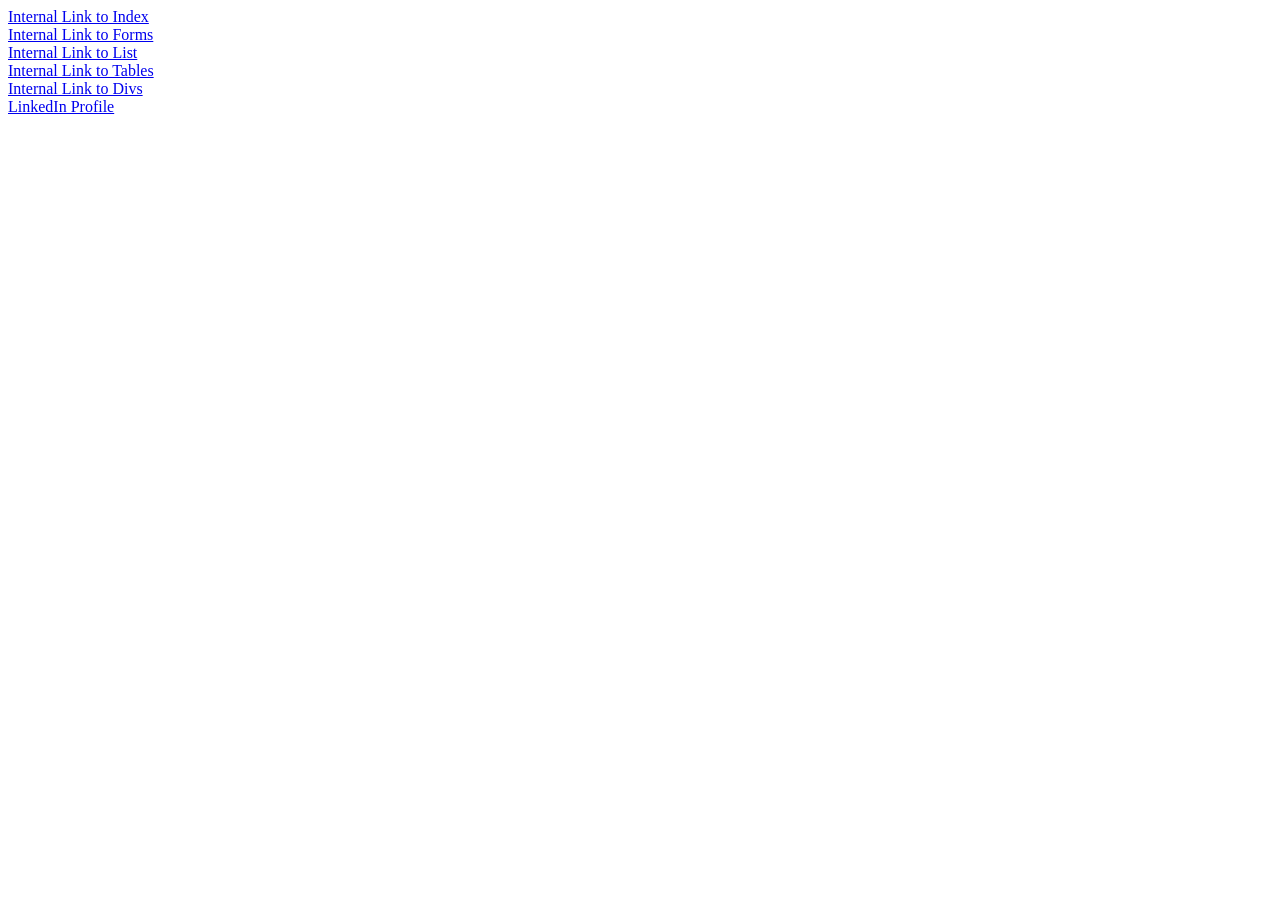
<file: links.html>
<!DOCTYPE html>
<html lang="en">
<head>
    <meta charset="UTF-8">
    <meta name="viewport" content="width=device-width, initial-scale=1.0">
    <title>Links or anchors</title>
</head>
<body>
    <!--a href="https://www.example.com">External Link-->
    <a href="index.html">Internal Link to Index</a><br>
    <a href="forms.html">Internal Link to Forms</a><br>
    <a href="list.html">Internal Link to List</a><br>
    <a href="tables.html">Internal Link to Tables</a><br>
    <a href="divs.html">Internal Link to Divs</a><br>
    <a href="https://www.linkedin.com/in/sherry-onsongo-3587653a3/?isSelfProfile=false" target="_blank">LinkedIn Profile</a>
</body>
</html>
</file>
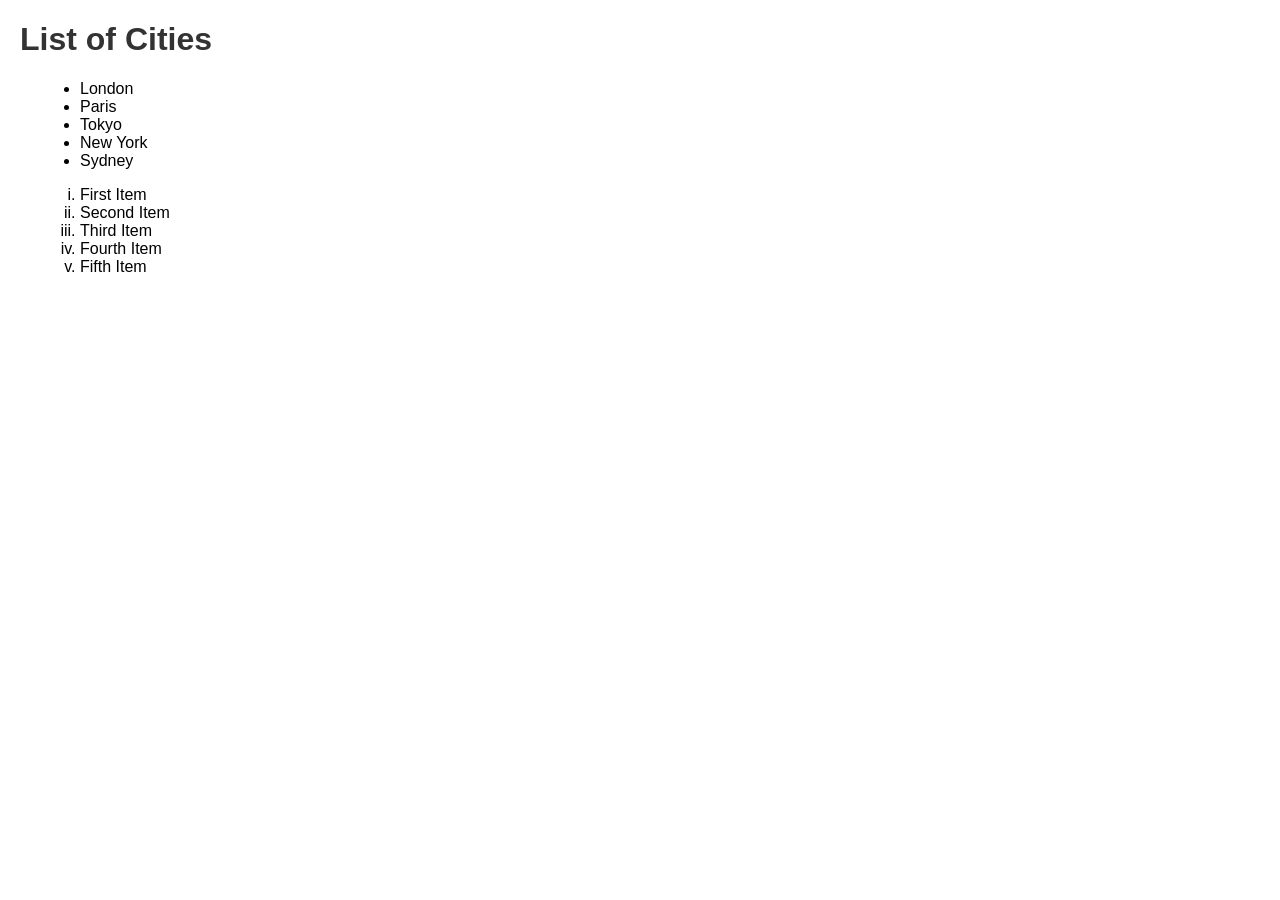
<file: list.html>
<!DOCTYPE html>
<html lang="en">
<head>
    <meta charset="UTF-8">
    <meta name="viewport" content="width=device-width, initial-scale=1.0">
    <title>List</title>
</head>
<style>
    body {
        font-family: Arial, sans-serif;
        margin: 20px;
    }
    h1 {
        color: #333;
    }
    ul, ol {
        margin-left: 20px;
    }
</style>
<body>
    <h1>List of Cities</h1>
    <!--unordered list-->
    <ul>
        <li>London</li>
        <li>Paris</li>
        <li>Tokyo</li>
        <li>New York</li>
        <li>Sydney</li>
    </ul>

    <ol type="i">
        <li>First Item</li>
        <li>Second Item</li>
        <li>Third Item</li>
        <li>Fourth Item</li>
        <li>Fifth Item</li>
    </ol>
</body>
</html>
</file>
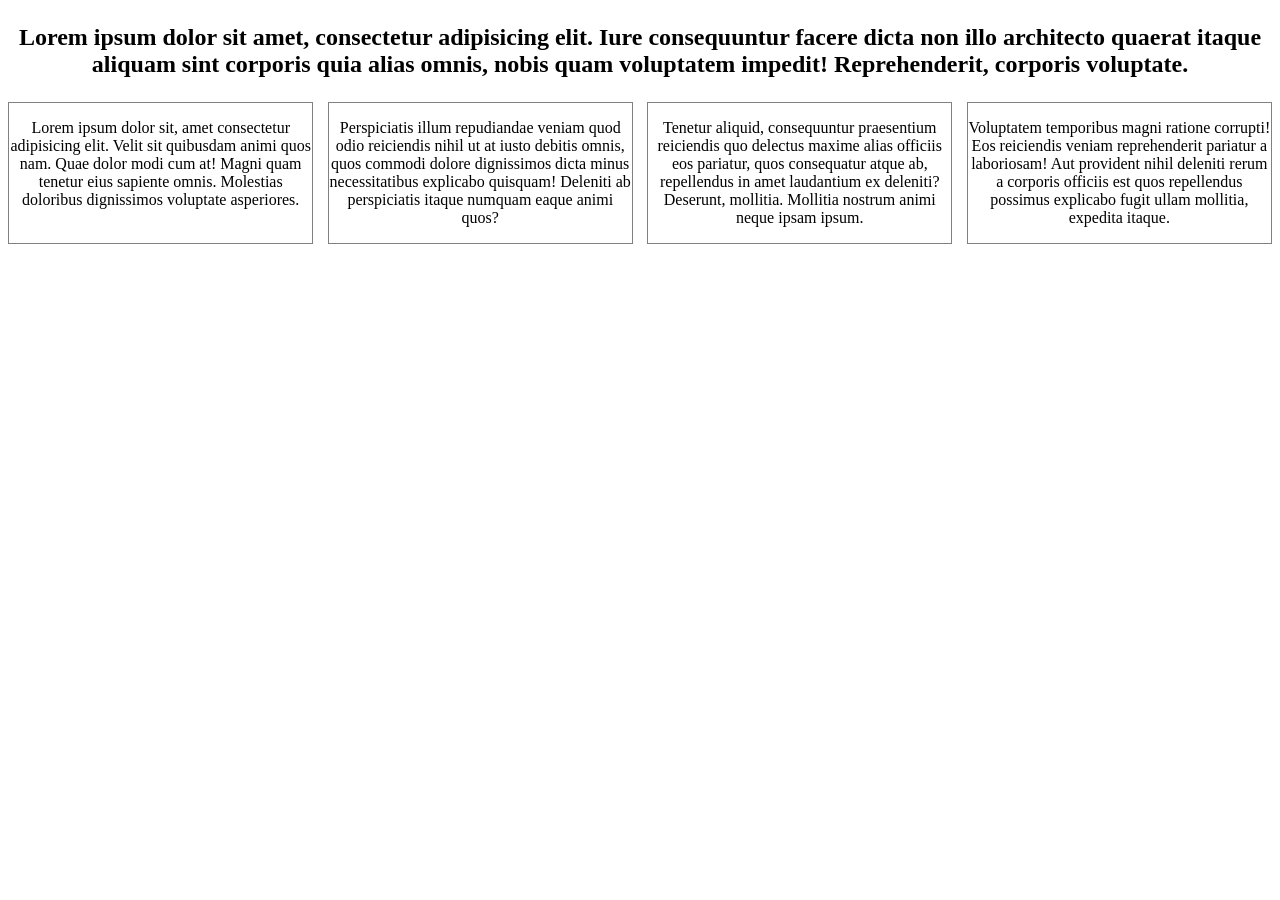
<file: responsive.html>
<!DOCTYPE html>
<html lang="en">
<head>
    <meta charset="UTF-8">
    <meta name="viewport" content="width=device-width, initial-scale=1.0">
    <title>Media Queries</title>
    <!-- CDN -->
    <link rel="stylesheet" href="css/mine.css">
</head>
<body>
    <!-- emmet shortcuts -->
    <!-- h2<lore5+p<lorem -->
    <h2>
        <lore5></lore5>
        <p>Lorem ipsum dolor sit amet, consectetur adipisicing elit. Iure consequuntur facere dicta non illo architecto quaerat itaque aliquam sint corporis quia alias omnis, nobis quam voluptatem impedit! Reprehenderit, corporis voluptate.</p>
    </h2>

    <!-- .row>.col*4>p>lorem -->
    <div class="row">
        <div class="col">
            <p>Lorem ipsum dolor sit, amet consectetur adipisicing elit. Velit sit quibusdam animi quos nam. Quae dolor modi cum at! Magni quam tenetur eius sapiente omnis. Molestias doloribus dignissimos voluptate asperiores.</p>
        </div>
        <div class="col">
            <p>Perspiciatis illum repudiandae veniam quod odio reiciendis nihil ut at iusto debitis omnis, quos commodi dolore dignissimos dicta minus necessitatibus explicabo quisquam! Deleniti ab perspiciatis itaque numquam eaque animi quos?</p>
        </div>
        <div class="col">
            <p>Tenetur aliquid, consequuntur praesentium reiciendis quo delectus maxime alias officiis eos pariatur, quos consequatur atque ab, repellendus in amet laudantium ex deleniti? Deserunt, mollitia. Mollitia nostrum animi neque ipsam ipsum.</p>
        </div>
        <div class="col">
            <p>Voluptatem temporibus magni ratione corrupti! Eos reiciendis veniam reprehenderit pariatur a laboriosam! Aut provident nihil deleniti rerum a corporis officiis est quos repellendus possimus explicabo fugit ullam mollitia, expedita itaque.</p>
        </div>
    </div>
    
</body>
</html>
</file>
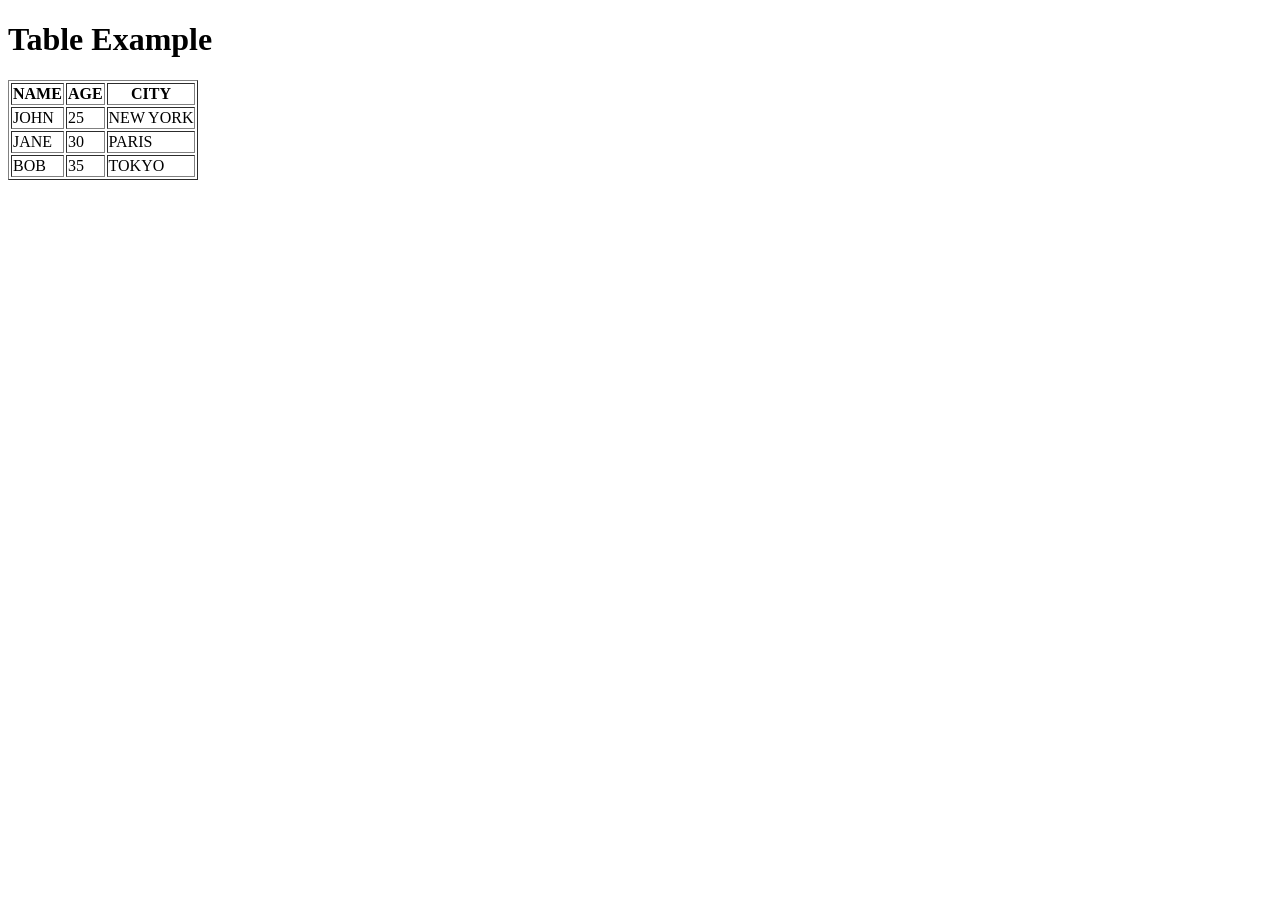
<file: tables.html>
<!DOCTYPE html>
<html lang="en">
<head>
    <meta charset="UTF-8">
    <meta name="viewport" content="width=device-width, initial-scale=1.0">
    <title>Table</title>
</head>
<body>
    <h1>Table Example</h1>
    <table border="1">
        <tr>
            <th>NAME</th>
            <th>AGE</th>
            <th>CITY</th>
        </tr>
        <tr>
            <td>JOHN</td>
            <td>25</td>
            <td>NEW YORK</td>
        </tr>
        <tr>
            <td>JANE</td>
            <td>30</td>
            <td>PARIS</td>
        </tr>
        <tr>
            <td>BOB</td>
            <td>35</td>
            <td>TOKYO</td>
        </tr>
    </table>
</body>
</html>
</file>
<file: css/full.css>
@import url('https://fonts.googleapis.com/css2?family=Actor&display=swap');

/*  font-family: "Actor",sans-serif; */

:root {
    --brand-green: #159957;
    --brand-dark: #1f2d3d;
    --soft-bg: #f4f8f7;
}

body {
    font-family: "Actor", sans-serif;
    color: var(--brand-dark);
}

.navbar-brand {
    color: var(--brand-green);
    font-size: 1.4rem;
}

#goods {
    color: var(--brand-dark);
}

.navbar-brand:hover {
    color: #0b5530;
}


.nav-link {
    color: #536171 !important;
    font-weight: 900;
}

.nav-link.active {
    color: var(--brand-green) !important;
}

.nav-link:hover {
    color: var(--brand-green) !important;
}

.btn-success {
    background-color: var(--brand-green);
    border-color: var(--brand-green);
    border-radius: 3px;
    transition: all 1s;
}

.btn-success:hover {
    background-color: #0e6138;
    border-color: #0e6138;
}

.hero {
    background: linear-gradient(to right, #f7faf9, #edf3f1);
}

.hero .small-heading {
    color: var(--brand-green);
    font-weight: 800;
    font-size: 0.85rem;
    letter-spacing: 2px;
}

.card {
    border-color: #e5ece9;
    transition: transform 0.2s ease, box-shadow 0.2s ease;
}

/* https: //cssgenerator.org/box-shadow-css-generator.html */
.card:hover {
    transform: translateY(-4px);
    box-shadow: -15px 23px 22px -11px rgba(0, 0, 0, 0.53);
    -webkit-box-shadow: -15px 23px 22px -11px rgba(0, 0, 0, 0.53);
    -moz-box-shadow: -15px 23px 22px -11px rgba(0, 0, 0, 0.53);
}

.card img {
    width: 100%;
    height: 200px;
    object-fit: cover;
}

.card-title {
    font-size: 1.05rem;
    font-weight: 700;
}


.price {
    color: var(--brand-green);
    font-weight: 700;
}

.about-section {
    background-color: var(--soft-bg);
}

.about-section i {
    color: var(--brand-green);
    font-size: 2.3rem;
}

footer {
    background: #263342;
    color: white;
}

footer li {
    margin-bottom: 12px;
}

footer a {
    text-decoration: none;
    color: white;
}

footer a:hover {
    color: var(--brand-green);
}

.copyright {
    background-color: #192028;
}

/* https: //animista.net/play/basic/slide/slide-right */
/* https: //animate.style/ */
</file>
<file: css/mine.css>
@import url('https://fonts.googleapis.com/css2?family=Mona+Sans:ital,wght@0,200..900;1,200..900&display=swap');

.row{
    display: flex;
    flex-wrap: wrap;
    justify-content: space-between;
}

.col {
    border: 1px solid gray;
    width: 24%;
}

p{
    text-align: center;
}
/* media queries */
@media screen and (min-width: 768px) and (max-width: 1023px) {
    p{
        color: #df1515;
        font-size: 1.2rem;
    }
    .col {
        width: 49%;
        margin-bottom: 12px;
    }
}
/* .sm.md.lg.xl.xxl. */
/* CSS frameworks --Bootstrap 5 -- Tailwind --Bulma --Chakra --- code that is already done with 95% */
/* Python -- Django */
/* JS -- React, Vue, Angular */
</file>
